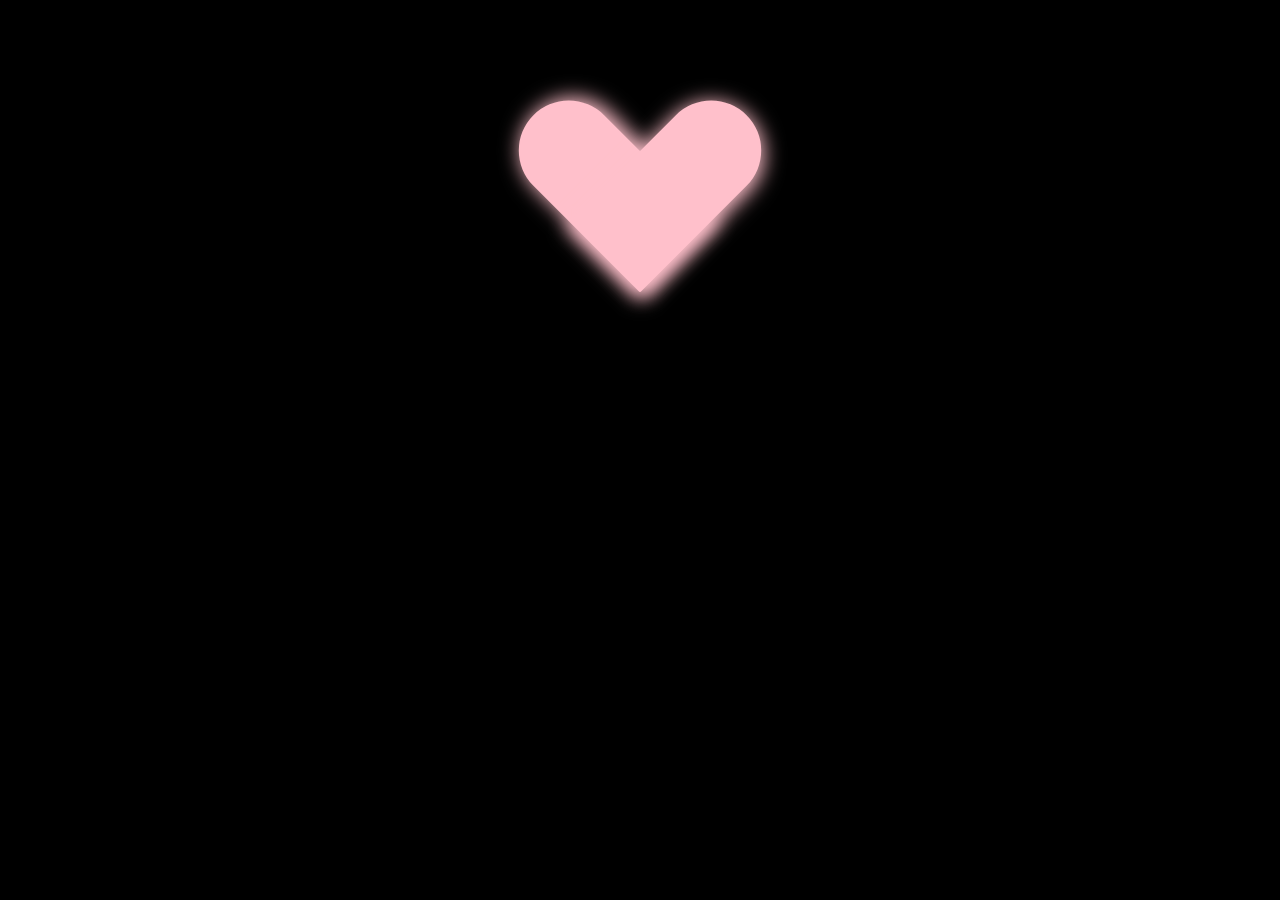
<file: index.html>
<!DOCTYPE html>
<html lang="en">
  <head>
    <meta charset="UTF-8" />
    <meta http-equiv="X-UA-Compatible" content="IE=edge" />
    <meta name="viewport" content="width=device-width, initial-scale=1.0" />
    <title>动态爱心</title>
  </head>
  <!-- 引入外部样式 -->
  <link rel="stylesheet" href="./heart.css" />

  <body>
    <div class="box">
      <div class="left"></div>
      <div class="right"></div>
    </div>
  </body>
</html>
</file>
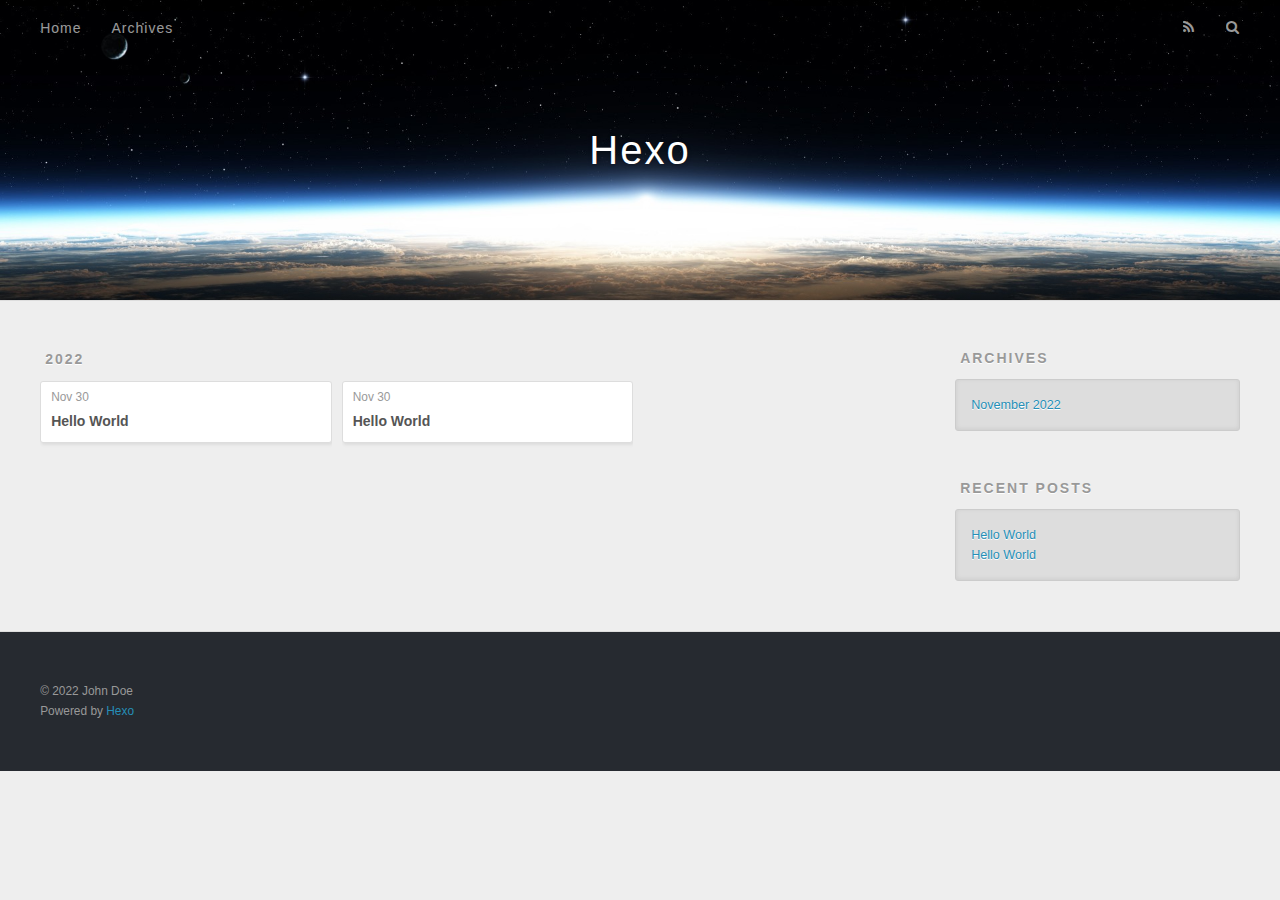
<file: archives/index.html>
<!DOCTYPE html>
<html>
<head>
  <meta charset="utf-8">
  

  
  <title>Archives | Hexo</title>
  <meta name="viewport" content="width=device-width, initial-scale=1, maximum-scale=1">
  <meta property="og:type" content="website">
<meta property="og:title" content="Hexo">
<meta property="og:url" content="http://example.com/archives/index.html">
<meta property="og:site_name" content="Hexo">
<meta property="og:locale" content="en_US">
<meta property="article:author" content="John Doe">
<meta name="twitter:card" content="summary">
  
    <link rel="alternate" href="/atom.xml" title="Hexo" type="application/atom+xml">
  
  
    <link rel="icon" href="/favicon.png">
  
  
    <link href="//fonts.googleapis.com/css?family=Source+Code+Pro" rel="stylesheet" type="text/css">
  
  
<link rel="stylesheet" href="/css/style.css">

<meta name="generator" content="Hexo 5.4.2"></head>

<body>
  <div id="container">
    <div id="wrap">
      <header id="header">
  <div id="banner"></div>
  <div id="header-outer" class="outer">
    <div id="header-title" class="inner">
      <h1 id="logo-wrap">
        <a href="/" id="logo">Hexo</a>
      </h1>
      
    </div>
    <div id="header-inner" class="inner">
      <nav id="main-nav">
        <a id="main-nav-toggle" class="nav-icon"></a>
        
          <a class="main-nav-link" href="/">Home</a>
        
          <a class="main-nav-link" href="/archives">Archives</a>
        
      </nav>
      <nav id="sub-nav">
        
          <a id="nav-rss-link" class="nav-icon" href="/atom.xml" title="RSS Feed"></a>
        
        <a id="nav-search-btn" class="nav-icon" title="Search"></a>
      </nav>
      <div id="search-form-wrap">
        <form action="//google.com/search" method="get" accept-charset="UTF-8" class="search-form"><input type="search" name="q" class="search-form-input" placeholder="Search"><button type="submit" class="search-form-submit">&#xF002;</button><input type="hidden" name="sitesearch" value="http://example.com"></form>
      </div>
    </div>
  </div>
</header>
      <div class="outer">
        <section id="main">
  
  
    
    
      
      
      <section class="archives-wrap">
        <div class="archive-year-wrap">
          <a href="/archives/2022" class="archive-year">2022</a>
        </div>
        <div class="archives">
    
    <article class="archive-article archive-type-post">
  <div class="archive-article-inner">
    <header class="archive-article-header">
      <a href="/2022/11/30/My-New-Post/" class="archive-article-date">
  <time datetime="2022-11-30T08:48:54.856Z" itemprop="datePublished">Nov 30</time>
</a>
      
  
    <h1 itemprop="name">
      <a class="archive-article-title" href="/2022/11/30/My-New-Post/">Hello World</a>
    </h1>
  

    </header>
  </div>
</article>
  
    
    
    <article class="archive-article archive-type-post">
  <div class="archive-article-inner">
    <header class="archive-article-header">
      <a href="/2022/11/30/hello-world/" class="archive-article-date">
  <time datetime="2022-11-30T08:43:27.532Z" itemprop="datePublished">Nov 30</time>
</a>
      
  
    <h1 itemprop="name">
      <a class="archive-article-title" href="/2022/11/30/hello-world/">Hello World</a>
    </h1>
  

    </header>
  </div>
</article>
  
  
    </div></section>
  


</section>
        
          <aside id="sidebar">
  
    

  
    

  
    
  
    
  <div class="widget-wrap">
    <h3 class="widget-title">Archives</h3>
    <div class="widget">
      <ul class="archive-list"><li class="archive-list-item"><a class="archive-list-link" href="/archives/2022/11/">November 2022</a></li></ul>
    </div>
  </div>


  
    
  <div class="widget-wrap">
    <h3 class="widget-title">Recent Posts</h3>
    <div class="widget">
      <ul>
        
          <li>
            <a href="/2022/11/30/My-New-Post/">Hello World</a>
          </li>
        
          <li>
            <a href="/2022/11/30/hello-world/">Hello World</a>
          </li>
        
      </ul>
    </div>
  </div>

  
</aside>
        
      </div>
      <footer id="footer">
  
  <div class="outer">
    <div id="footer-info" class="inner">
      &copy; 2022 John Doe<br>
      Powered by <a href="http://hexo.io/" target="_blank">Hexo</a>
    </div>
  </div>
</footer>
    </div>
    <nav id="mobile-nav">
  
    <a href="/" class="mobile-nav-link">Home</a>
  
    <a href="/archives" class="mobile-nav-link">Archives</a>
  
</nav>
    

<script src="//ajax.googleapis.com/ajax/libs/jquery/2.0.3/jquery.min.js"></script>


  
<link rel="stylesheet" href="/fancybox/jquery.fancybox.css">

  
<script src="/fancybox/jquery.fancybox.pack.js"></script>




<script src="/js/script.js"></script>




  </div>
</body>
</html>
</file>
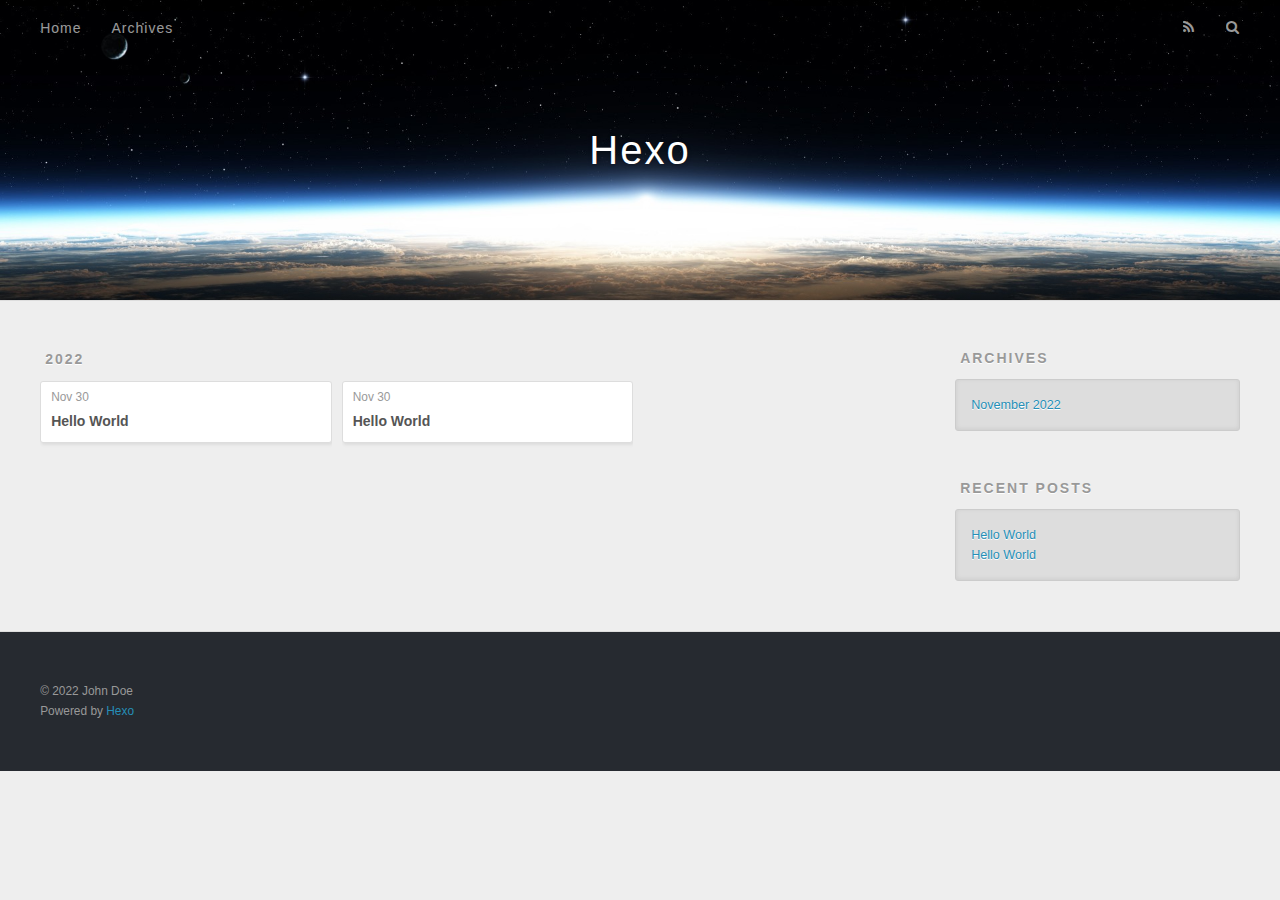
<file: archives/2022/index.html>
<!DOCTYPE html>
<html>
<head>
  <meta charset="utf-8">
  

  
  <title>Archives: 2022 | Hexo</title>
  <meta name="viewport" content="width=device-width, initial-scale=1, maximum-scale=1">
  <meta property="og:type" content="website">
<meta property="og:title" content="Hexo">
<meta property="og:url" content="http://example.com/archives/2022/index.html">
<meta property="og:site_name" content="Hexo">
<meta property="og:locale" content="en_US">
<meta property="article:author" content="John Doe">
<meta name="twitter:card" content="summary">
  
    <link rel="alternate" href="/atom.xml" title="Hexo" type="application/atom+xml">
  
  
    <link rel="icon" href="/favicon.png">
  
  
    <link href="//fonts.googleapis.com/css?family=Source+Code+Pro" rel="stylesheet" type="text/css">
  
  
<link rel="stylesheet" href="/css/style.css">

<meta name="generator" content="Hexo 5.4.2"></head>

<body>
  <div id="container">
    <div id="wrap">
      <header id="header">
  <div id="banner"></div>
  <div id="header-outer" class="outer">
    <div id="header-title" class="inner">
      <h1 id="logo-wrap">
        <a href="/" id="logo">Hexo</a>
      </h1>
      
    </div>
    <div id="header-inner" class="inner">
      <nav id="main-nav">
        <a id="main-nav-toggle" class="nav-icon"></a>
        
          <a class="main-nav-link" href="/">Home</a>
        
          <a class="main-nav-link" href="/archives">Archives</a>
        
      </nav>
      <nav id="sub-nav">
        
          <a id="nav-rss-link" class="nav-icon" href="/atom.xml" title="RSS Feed"></a>
        
        <a id="nav-search-btn" class="nav-icon" title="Search"></a>
      </nav>
      <div id="search-form-wrap">
        <form action="//google.com/search" method="get" accept-charset="UTF-8" class="search-form"><input type="search" name="q" class="search-form-input" placeholder="Search"><button type="submit" class="search-form-submit">&#xF002;</button><input type="hidden" name="sitesearch" value="http://example.com"></form>
      </div>
    </div>
  </div>
</header>
      <div class="outer">
        <section id="main">
  
  
    
    
      
      
      <section class="archives-wrap">
        <div class="archive-year-wrap">
          <a href="/archives/2022" class="archive-year">2022</a>
        </div>
        <div class="archives">
    
    <article class="archive-article archive-type-post">
  <div class="archive-article-inner">
    <header class="archive-article-header">
      <a href="/2022/11/30/My-New-Post/" class="archive-article-date">
  <time datetime="2022-11-30T08:48:54.856Z" itemprop="datePublished">Nov 30</time>
</a>
      
  
    <h1 itemprop="name">
      <a class="archive-article-title" href="/2022/11/30/My-New-Post/">Hello World</a>
    </h1>
  

    </header>
  </div>
</article>
  
    
    
    <article class="archive-article archive-type-post">
  <div class="archive-article-inner">
    <header class="archive-article-header">
      <a href="/2022/11/30/hello-world/" class="archive-article-date">
  <time datetime="2022-11-30T08:43:27.532Z" itemprop="datePublished">Nov 30</time>
</a>
      
  
    <h1 itemprop="name">
      <a class="archive-article-title" href="/2022/11/30/hello-world/">Hello World</a>
    </h1>
  

    </header>
  </div>
</article>
  
  
    </div></section>
  


</section>
        
          <aside id="sidebar">
  
    

  
    

  
    
  
    
  <div class="widget-wrap">
    <h3 class="widget-title">Archives</h3>
    <div class="widget">
      <ul class="archive-list"><li class="archive-list-item"><a class="archive-list-link" href="/archives/2022/11/">November 2022</a></li></ul>
    </div>
  </div>


  
    
  <div class="widget-wrap">
    <h3 class="widget-title">Recent Posts</h3>
    <div class="widget">
      <ul>
        
          <li>
            <a href="/2022/11/30/My-New-Post/">Hello World</a>
          </li>
        
          <li>
            <a href="/2022/11/30/hello-world/">Hello World</a>
          </li>
        
      </ul>
    </div>
  </div>

  
</aside>
        
      </div>
      <footer id="footer">
  
  <div class="outer">
    <div id="footer-info" class="inner">
      &copy; 2022 John Doe<br>
      Powered by <a href="http://hexo.io/" target="_blank">Hexo</a>
    </div>
  </div>
</footer>
    </div>
    <nav id="mobile-nav">
  
    <a href="/" class="mobile-nav-link">Home</a>
  
    <a href="/archives" class="mobile-nav-link">Archives</a>
  
</nav>
    

<script src="//ajax.googleapis.com/ajax/libs/jquery/2.0.3/jquery.min.js"></script>


  
<link rel="stylesheet" href="/fancybox/jquery.fancybox.css">

  
<script src="/fancybox/jquery.fancybox.pack.js"></script>




<script src="/js/script.js"></script>




  </div>
</body>
</html>
</file>
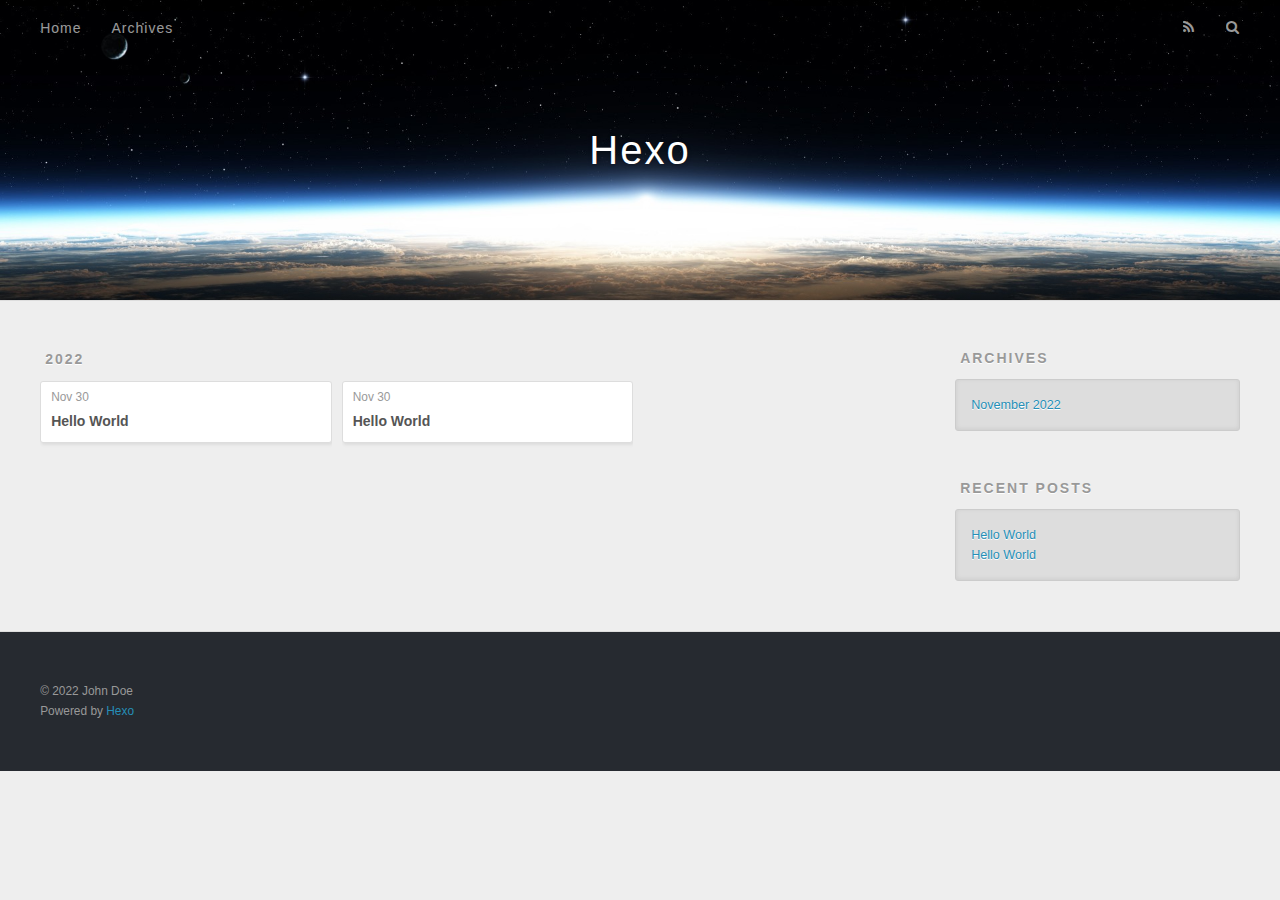
<file: archives/2022/11/index.html>
<!DOCTYPE html>
<html>
<head>
  <meta charset="utf-8">
  

  
  <title>Archives: 2022/11 | Hexo</title>
  <meta name="viewport" content="width=device-width, initial-scale=1, maximum-scale=1">
  <meta property="og:type" content="website">
<meta property="og:title" content="Hexo">
<meta property="og:url" content="http://example.com/archives/2022/11/index.html">
<meta property="og:site_name" content="Hexo">
<meta property="og:locale" content="en_US">
<meta property="article:author" content="John Doe">
<meta name="twitter:card" content="summary">
  
    <link rel="alternate" href="/atom.xml" title="Hexo" type="application/atom+xml">
  
  
    <link rel="icon" href="/favicon.png">
  
  
    <link href="//fonts.googleapis.com/css?family=Source+Code+Pro" rel="stylesheet" type="text/css">
  
  
<link rel="stylesheet" href="/css/style.css">

<meta name="generator" content="Hexo 5.4.2"></head>

<body>
  <div id="container">
    <div id="wrap">
      <header id="header">
  <div id="banner"></div>
  <div id="header-outer" class="outer">
    <div id="header-title" class="inner">
      <h1 id="logo-wrap">
        <a href="/" id="logo">Hexo</a>
      </h1>
      
    </div>
    <div id="header-inner" class="inner">
      <nav id="main-nav">
        <a id="main-nav-toggle" class="nav-icon"></a>
        
          <a class="main-nav-link" href="/">Home</a>
        
          <a class="main-nav-link" href="/archives">Archives</a>
        
      </nav>
      <nav id="sub-nav">
        
          <a id="nav-rss-link" class="nav-icon" href="/atom.xml" title="RSS Feed"></a>
        
        <a id="nav-search-btn" class="nav-icon" title="Search"></a>
      </nav>
      <div id="search-form-wrap">
        <form action="//google.com/search" method="get" accept-charset="UTF-8" class="search-form"><input type="search" name="q" class="search-form-input" placeholder="Search"><button type="submit" class="search-form-submit">&#xF002;</button><input type="hidden" name="sitesearch" value="http://example.com"></form>
      </div>
    </div>
  </div>
</header>
      <div class="outer">
        <section id="main">
  
  
    
    
      
      
      <section class="archives-wrap">
        <div class="archive-year-wrap">
          <a href="/archives/2022" class="archive-year">2022</a>
        </div>
        <div class="archives">
    
    <article class="archive-article archive-type-post">
  <div class="archive-article-inner">
    <header class="archive-article-header">
      <a href="/2022/11/30/My-New-Post/" class="archive-article-date">
  <time datetime="2022-11-30T08:48:54.856Z" itemprop="datePublished">Nov 30</time>
</a>
      
  
    <h1 itemprop="name">
      <a class="archive-article-title" href="/2022/11/30/My-New-Post/">Hello World</a>
    </h1>
  

    </header>
  </div>
</article>
  
    
    
    <article class="archive-article archive-type-post">
  <div class="archive-article-inner">
    <header class="archive-article-header">
      <a href="/2022/11/30/hello-world/" class="archive-article-date">
  <time datetime="2022-11-30T08:43:27.532Z" itemprop="datePublished">Nov 30</time>
</a>
      
  
    <h1 itemprop="name">
      <a class="archive-article-title" href="/2022/11/30/hello-world/">Hello World</a>
    </h1>
  

    </header>
  </div>
</article>
  
  
    </div></section>
  


</section>
        
          <aside id="sidebar">
  
    

  
    

  
    
  
    
  <div class="widget-wrap">
    <h3 class="widget-title">Archives</h3>
    <div class="widget">
      <ul class="archive-list"><li class="archive-list-item"><a class="archive-list-link" href="/archives/2022/11/">November 2022</a></li></ul>
    </div>
  </div>


  
    
  <div class="widget-wrap">
    <h3 class="widget-title">Recent Posts</h3>
    <div class="widget">
      <ul>
        
          <li>
            <a href="/2022/11/30/My-New-Post/">Hello World</a>
          </li>
        
          <li>
            <a href="/2022/11/30/hello-world/">Hello World</a>
          </li>
        
      </ul>
    </div>
  </div>

  
</aside>
        
      </div>
      <footer id="footer">
  
  <div class="outer">
    <div id="footer-info" class="inner">
      &copy; 2022 John Doe<br>
      Powered by <a href="http://hexo.io/" target="_blank">Hexo</a>
    </div>
  </div>
</footer>
    </div>
    <nav id="mobile-nav">
  
    <a href="/" class="mobile-nav-link">Home</a>
  
    <a href="/archives" class="mobile-nav-link">Archives</a>
  
</nav>
    

<script src="//ajax.googleapis.com/ajax/libs/jquery/2.0.3/jquery.min.js"></script>


  
<link rel="stylesheet" href="/fancybox/jquery.fancybox.css">

  
<script src="/fancybox/jquery.fancybox.pack.js"></script>




<script src="/js/script.js"></script>




  </div>
</body>
</html>
</file>
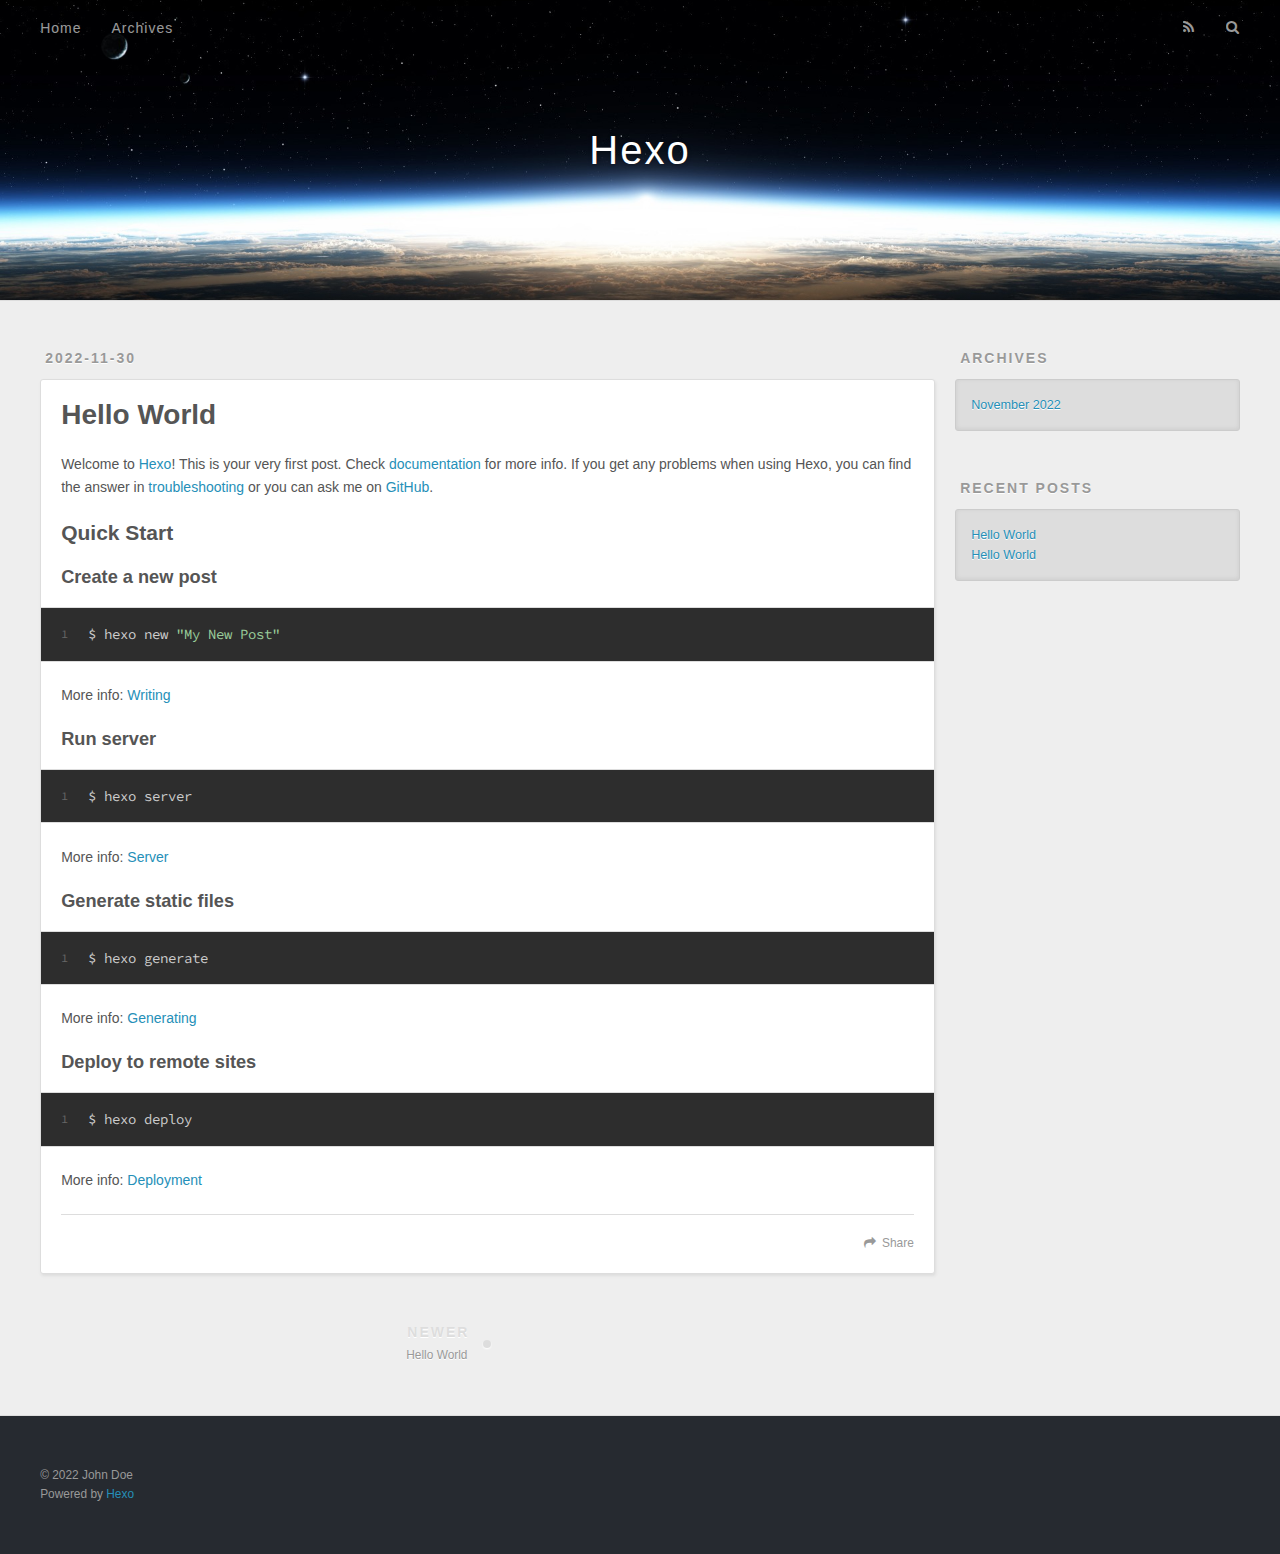
<file: 2022/11/30/hello-world/index.html>
<!DOCTYPE html>
<html>
<head>
  <meta charset="utf-8">
  

  
  <title>Hello World | Hexo</title>
  <meta name="viewport" content="width=device-width, initial-scale=1, maximum-scale=1">
  <meta name="description" content="Welcome to Hexo! This is your very first post. Check documentation for more info. If you get any problems when using Hexo, you can find the answer in troubleshooting or you can ask me on GitHub. Quick">
<meta property="og:type" content="article">
<meta property="og:title" content="Hello World">
<meta property="og:url" content="http://example.com/2022/11/30/hello-world/index.html">
<meta property="og:site_name" content="Hexo">
<meta property="og:description" content="Welcome to Hexo! This is your very first post. Check documentation for more info. If you get any problems when using Hexo, you can find the answer in troubleshooting or you can ask me on GitHub. Quick">
<meta property="og:locale" content="en_US">
<meta property="article:published_time" content="2022-11-30T08:43:27.532Z">
<meta property="article:modified_time" content="2022-11-30T08:57:03.666Z">
<meta property="article:author" content="John Doe">
<meta name="twitter:card" content="summary">
  
    <link rel="alternate" href="/atom.xml" title="Hexo" type="application/atom+xml">
  
  
    <link rel="icon" href="/favicon.png">
  
  
    <link href="//fonts.googleapis.com/css?family=Source+Code+Pro" rel="stylesheet" type="text/css">
  
  
<link rel="stylesheet" href="/css/style.css">

<meta name="generator" content="Hexo 5.4.2"></head>

<body>
  <div id="container">
    <div id="wrap">
      <header id="header">
  <div id="banner"></div>
  <div id="header-outer" class="outer">
    <div id="header-title" class="inner">
      <h1 id="logo-wrap">
        <a href="/" id="logo">Hexo</a>
      </h1>
      
    </div>
    <div id="header-inner" class="inner">
      <nav id="main-nav">
        <a id="main-nav-toggle" class="nav-icon"></a>
        
          <a class="main-nav-link" href="/">Home</a>
        
          <a class="main-nav-link" href="/archives">Archives</a>
        
      </nav>
      <nav id="sub-nav">
        
          <a id="nav-rss-link" class="nav-icon" href="/atom.xml" title="RSS Feed"></a>
        
        <a id="nav-search-btn" class="nav-icon" title="Search"></a>
      </nav>
      <div id="search-form-wrap">
        <form action="//google.com/search" method="get" accept-charset="UTF-8" class="search-form"><input type="search" name="q" class="search-form-input" placeholder="Search"><button type="submit" class="search-form-submit">&#xF002;</button><input type="hidden" name="sitesearch" value="http://example.com"></form>
      </div>
    </div>
  </div>
</header>
      <div class="outer">
        <section id="main"><article id="post-hello-world" class="article article-type-post" itemscope itemprop="blogPost">
  <div class="article-meta">
    <a href="/2022/11/30/hello-world/" class="article-date">
  <time datetime="2022-11-30T08:43:27.532Z" itemprop="datePublished">2022-11-30</time>
</a>
    
  </div>
  <div class="article-inner">
    
    
      <header class="article-header">
        
  
    <h1 class="article-title" itemprop="name">
      Hello World
    </h1>
  

      </header>
    
    <div class="article-entry" itemprop="articleBody">
      
        <p>Welcome to <a target="_blank" rel="noopener" href="https://hexo.io/">Hexo</a>! This is your very first post. Check <a target="_blank" rel="noopener" href="https://hexo.io/docs/">documentation</a> for more info. If you get any problems when using Hexo, you can find the answer in <a target="_blank" rel="noopener" href="https://hexo.io/docs/troubleshooting.html">troubleshooting</a> or you can ask me on <a target="_blank" rel="noopener" href="https://github.com/hexojs/hexo/issues">GitHub</a>.</p>
<h2 id="Quick-Start"><a href="#Quick-Start" class="headerlink" title="Quick Start"></a>Quick Start</h2><h3 id="Create-a-new-post"><a href="#Create-a-new-post" class="headerlink" title="Create a new post"></a>Create a new post</h3><figure class="highlight bash"><table><tr><td class="gutter"><pre><span class="line">1</span><br></pre></td><td class="code"><pre><span class="line">$ hexo new <span class="string">&quot;My New Post&quot;</span></span><br></pre></td></tr></table></figure>

<p>More info: <a target="_blank" rel="noopener" href="https://hexo.io/docs/writing.html">Writing</a></p>
<h3 id="Run-server"><a href="#Run-server" class="headerlink" title="Run server"></a>Run server</h3><figure class="highlight bash"><table><tr><td class="gutter"><pre><span class="line">1</span><br></pre></td><td class="code"><pre><span class="line">$ hexo server</span><br></pre></td></tr></table></figure>

<p>More info: <a target="_blank" rel="noopener" href="https://hexo.io/docs/server.html">Server</a></p>
<h3 id="Generate-static-files"><a href="#Generate-static-files" class="headerlink" title="Generate static files"></a>Generate static files</h3><figure class="highlight bash"><table><tr><td class="gutter"><pre><span class="line">1</span><br></pre></td><td class="code"><pre><span class="line">$ hexo generate</span><br></pre></td></tr></table></figure>

<p>More info: <a target="_blank" rel="noopener" href="https://hexo.io/docs/generating.html">Generating</a></p>
<h3 id="Deploy-to-remote-sites"><a href="#Deploy-to-remote-sites" class="headerlink" title="Deploy to remote sites"></a>Deploy to remote sites</h3><figure class="highlight bash"><table><tr><td class="gutter"><pre><span class="line">1</span><br></pre></td><td class="code"><pre><span class="line">$ hexo deploy</span><br></pre></td></tr></table></figure>

<p>More info: <a target="_blank" rel="noopener" href="https://hexo.io/docs/one-command-deployment.html">Deployment</a></p>

      
    </div>
    <footer class="article-footer">
      <a data-url="http://example.com/2022/11/30/hello-world/" data-id="clb3ews6z00006kt84glidij9" class="article-share-link">Share</a>
      
      
    </footer>
  </div>
  
    
<nav id="article-nav">
  
    <a href="/2022/11/30/My-New-Post/" id="article-nav-newer" class="article-nav-link-wrap">
      <strong class="article-nav-caption">Newer</strong>
      <div class="article-nav-title">
        
          Hello World
        
      </div>
    </a>
  
  
</nav>

  
</article>

</section>
        
          <aside id="sidebar">
  
    

  
    

  
    
  
    
  <div class="widget-wrap">
    <h3 class="widget-title">Archives</h3>
    <div class="widget">
      <ul class="archive-list"><li class="archive-list-item"><a class="archive-list-link" href="/archives/2022/11/">November 2022</a></li></ul>
    </div>
  </div>


  
    
  <div class="widget-wrap">
    <h3 class="widget-title">Recent Posts</h3>
    <div class="widget">
      <ul>
        
          <li>
            <a href="/2022/11/30/My-New-Post/">Hello World</a>
          </li>
        
          <li>
            <a href="/2022/11/30/hello-world/">Hello World</a>
          </li>
        
      </ul>
    </div>
  </div>

  
</aside>
        
      </div>
      <footer id="footer">
  
  <div class="outer">
    <div id="footer-info" class="inner">
      &copy; 2022 John Doe<br>
      Powered by <a href="http://hexo.io/" target="_blank">Hexo</a>
    </div>
  </div>
</footer>
    </div>
    <nav id="mobile-nav">
  
    <a href="/" class="mobile-nav-link">Home</a>
  
    <a href="/archives" class="mobile-nav-link">Archives</a>
  
</nav>
    

<script src="//ajax.googleapis.com/ajax/libs/jquery/2.0.3/jquery.min.js"></script>


  
<link rel="stylesheet" href="/fancybox/jquery.fancybox.css">

  
<script src="/fancybox/jquery.fancybox.pack.js"></script>




<script src="/js/script.js"></script>




  </div>
</body>
</html>
</file>
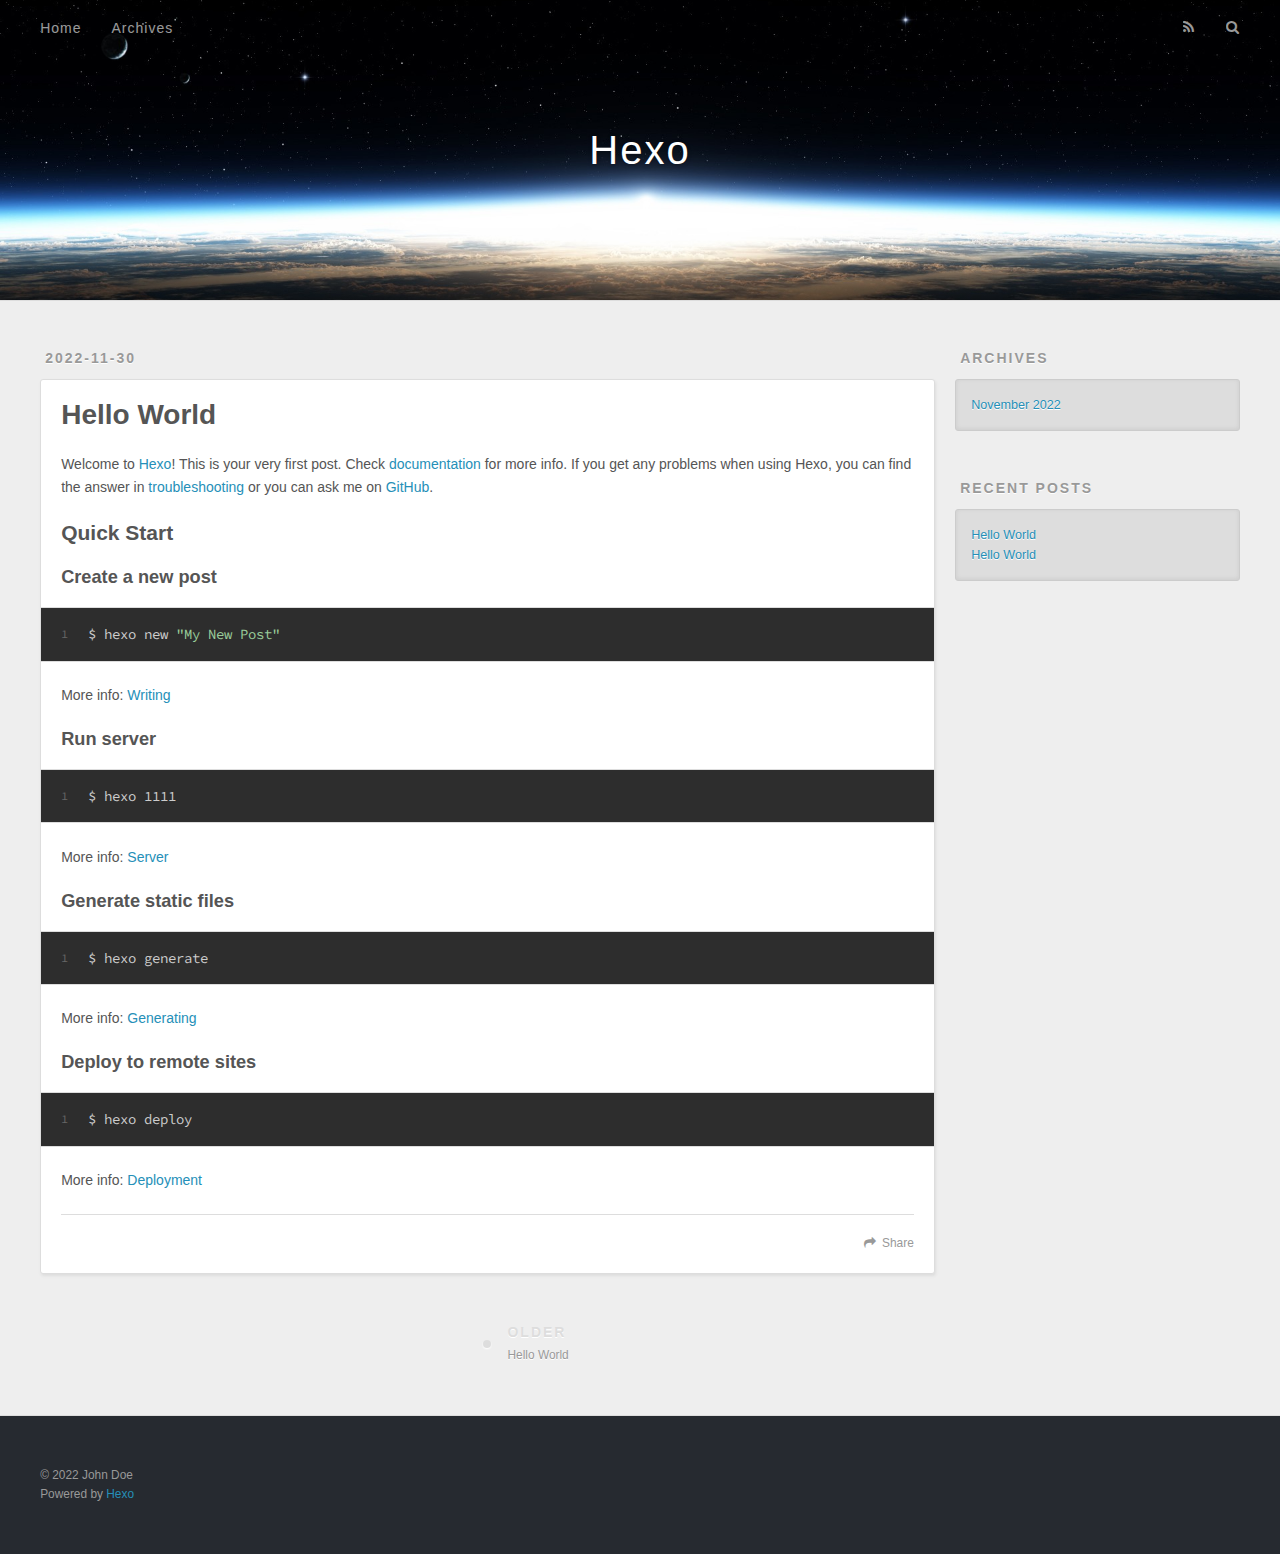
<file: 2022/11/30/My-New-Post/index.html>
<!DOCTYPE html>
<html>
<head>
  <meta charset="utf-8">
  

  
  <title>Hello World | Hexo</title>
  <meta name="viewport" content="width=device-width, initial-scale=1, maximum-scale=1">
  <meta name="description" content="Welcome to Hexo! This is your very first post. Check documentation for more info. If you get any problems when using Hexo, you can find the answer in troubleshooting or you can ask me on GitHub. Quick">
<meta property="og:type" content="article">
<meta property="og:title" content="Hello World">
<meta property="og:url" content="http://example.com/2022/11/30/My-New-Post/index.html">
<meta property="og:site_name" content="Hexo">
<meta property="og:description" content="Welcome to Hexo! This is your very first post. Check documentation for more info. If you get any problems when using Hexo, you can find the answer in troubleshooting or you can ask me on GitHub. Quick">
<meta property="og:locale" content="en_US">
<meta property="article:published_time" content="2022-11-30T08:48:54.856Z">
<meta property="article:modified_time" content="2022-11-30T09:05:48.325Z">
<meta property="article:author" content="John Doe">
<meta name="twitter:card" content="summary">
  
    <link rel="alternate" href="/atom.xml" title="Hexo" type="application/atom+xml">
  
  
    <link rel="icon" href="/favicon.png">
  
  
    <link href="//fonts.googleapis.com/css?family=Source+Code+Pro" rel="stylesheet" type="text/css">
  
  
<link rel="stylesheet" href="/css/style.css">

<meta name="generator" content="Hexo 5.4.2"></head>

<body>
  <div id="container">
    <div id="wrap">
      <header id="header">
  <div id="banner"></div>
  <div id="header-outer" class="outer">
    <div id="header-title" class="inner">
      <h1 id="logo-wrap">
        <a href="/" id="logo">Hexo</a>
      </h1>
      
    </div>
    <div id="header-inner" class="inner">
      <nav id="main-nav">
        <a id="main-nav-toggle" class="nav-icon"></a>
        
          <a class="main-nav-link" href="/">Home</a>
        
          <a class="main-nav-link" href="/archives">Archives</a>
        
      </nav>
      <nav id="sub-nav">
        
          <a id="nav-rss-link" class="nav-icon" href="/atom.xml" title="RSS Feed"></a>
        
        <a id="nav-search-btn" class="nav-icon" title="Search"></a>
      </nav>
      <div id="search-form-wrap">
        <form action="//google.com/search" method="get" accept-charset="UTF-8" class="search-form"><input type="search" name="q" class="search-form-input" placeholder="Search"><button type="submit" class="search-form-submit">&#xF002;</button><input type="hidden" name="sitesearch" value="http://example.com"></form>
      </div>
    </div>
  </div>
</header>
      <div class="outer">
        <section id="main"><article id="post-My-New-Post" class="article article-type-post" itemscope itemprop="blogPost">
  <div class="article-meta">
    <a href="/2022/11/30/My-New-Post/" class="article-date">
  <time datetime="2022-11-30T08:48:54.856Z" itemprop="datePublished">2022-11-30</time>
</a>
    
  </div>
  <div class="article-inner">
    
    
      <header class="article-header">
        
  
    <h1 class="article-title" itemprop="name">
      Hello World
    </h1>
  

      </header>
    
    <div class="article-entry" itemprop="articleBody">
      
        <p>Welcome to <a target="_blank" rel="noopener" href="https://hexo.io/">Hexo</a>! This is your very first post. Check <a target="_blank" rel="noopener" href="https://hexo.io/docs/">documentation</a> for more info. If you get any problems when using Hexo, you can find the answer in <a target="_blank" rel="noopener" href="https://hexo.io/docs/troubleshooting.html">troubleshooting</a> or you can ask me on <a target="_blank" rel="noopener" href="https://github.com/hexojs/hexo/issues">GitHub</a>.</p>
<h2 id="Quick-Start"><a href="#Quick-Start" class="headerlink" title="Quick Start"></a>Quick Start</h2><h3 id="Create-a-new-post"><a href="#Create-a-new-post" class="headerlink" title="Create a new post"></a>Create a new post</h3><figure class="highlight bash"><table><tr><td class="gutter"><pre><span class="line">1</span><br></pre></td><td class="code"><pre><span class="line">$ hexo new <span class="string">&quot;My New Post&quot;</span></span><br></pre></td></tr></table></figure>

<p>More info: <a target="_blank" rel="noopener" href="https://hexo.io/docs/writing.html">Writing</a></p>
<h3 id="Run-server"><a href="#Run-server" class="headerlink" title="Run server"></a>Run server</h3><figure class="highlight bash"><table><tr><td class="gutter"><pre><span class="line">1</span><br></pre></td><td class="code"><pre><span class="line">$ hexo 1111</span><br></pre></td></tr></table></figure>

<p>More info: <a target="_blank" rel="noopener" href="https://hexo.io/docs/server.html">Server</a></p>
<h3 id="Generate-static-files"><a href="#Generate-static-files" class="headerlink" title="Generate static files"></a>Generate static files</h3><figure class="highlight bash"><table><tr><td class="gutter"><pre><span class="line">1</span><br></pre></td><td class="code"><pre><span class="line">$ hexo generate</span><br></pre></td></tr></table></figure>

<p>More info: <a target="_blank" rel="noopener" href="https://hexo.io/docs/generating.html">Generating</a></p>
<h3 id="Deploy-to-remote-sites"><a href="#Deploy-to-remote-sites" class="headerlink" title="Deploy to remote sites"></a>Deploy to remote sites</h3><figure class="highlight bash"><table><tr><td class="gutter"><pre><span class="line">1</span><br></pre></td><td class="code"><pre><span class="line">$ hexo deploy</span><br></pre></td></tr></table></figure>

<p>More info: <a target="_blank" rel="noopener" href="https://hexo.io/docs/one-command-deployment.html">Deployment</a></p>

      
    </div>
    <footer class="article-footer">
      <a data-url="http://example.com/2022/11/30/My-New-Post/" data-id="clb3fanyq0000ict82vtb5x1t" class="article-share-link">Share</a>
      
      
    </footer>
  </div>
  
    
<nav id="article-nav">
  
  
    <a href="/2022/11/30/hello-world/" id="article-nav-older" class="article-nav-link-wrap">
      <strong class="article-nav-caption">Older</strong>
      <div class="article-nav-title">Hello World</div>
    </a>
  
</nav>

  
</article>

</section>
        
          <aside id="sidebar">
  
    

  
    

  
    
  
    
  <div class="widget-wrap">
    <h3 class="widget-title">Archives</h3>
    <div class="widget">
      <ul class="archive-list"><li class="archive-list-item"><a class="archive-list-link" href="/archives/2022/11/">November 2022</a></li></ul>
    </div>
  </div>


  
    
  <div class="widget-wrap">
    <h3 class="widget-title">Recent Posts</h3>
    <div class="widget">
      <ul>
        
          <li>
            <a href="/2022/11/30/My-New-Post/">Hello World</a>
          </li>
        
          <li>
            <a href="/2022/11/30/hello-world/">Hello World</a>
          </li>
        
      </ul>
    </div>
  </div>

  
</aside>
        
      </div>
      <footer id="footer">
  
  <div class="outer">
    <div id="footer-info" class="inner">
      &copy; 2022 John Doe<br>
      Powered by <a href="http://hexo.io/" target="_blank">Hexo</a>
    </div>
  </div>
</footer>
    </div>
    <nav id="mobile-nav">
  
    <a href="/" class="mobile-nav-link">Home</a>
  
    <a href="/archives" class="mobile-nav-link">Archives</a>
  
</nav>
    

<script src="//ajax.googleapis.com/ajax/libs/jquery/2.0.3/jquery.min.js"></script>


  
<link rel="stylesheet" href="/fancybox/jquery.fancybox.css">

  
<script src="/fancybox/jquery.fancybox.pack.js"></script>




<script src="/js/script.js"></script>




  </div>
</body>
</html>
</file>
<file: heart.css>
body {
    /* 背景 颜色为黑色 */
    background-color: black;
}

.box {
    /* 背景颜色为了定义爱心位置
    margin定位到中间
     animation: heard 1s linear infinite alternate
     让爱心1秒来回缩放自动一次
    */
    /* background-color: aqua; */
    height: 200px;
    width: 200px;
    margin: 100px auto;
    animation: heard 1s linear infinite alternate;
}
/* @keyframes 关键帧 
    在0%时为正常大小 
    在100%时为1.2倍大小
*/
@keyframes heard {
    0%{

        transform: scale(1);
        
        }
        
    100%{
        transform: scale(1.2);
        
        }
}
.left {
    /* 爱心背景颜色为红色 宽高为200 向左浮动 
    不然会每一个都是一整行 border-radius让爱心上边变圆角 
    transform: rotate(-45deg) translateX(20px) 旋转-45度并沿着X轴位移20像素 
    box-shadow: 2px 2px 20px 2px red; 阴影部分 为红色*/
    background-color: pink;
    height: 200px;
    width: 100px;
    float: left;
    border-radius: 60px 60px 0px 0px ;
    transform: rotate(-45deg) translateX(20px);
    box-shadow: 3px 3px 20px 3px pink;
}

.right {
      /* 爱心背景颜色为红色 宽高为200 向左浮动 
    不然会每一个都是一整行 border-radius让爱心上边变圆角 
    transform: rotate(-45deg) translateX(20px) 旋转-45度并沿着X轴位移20像素 
    box-shadow: 2px 2px 20px 2px red; 阴影部分 为红色*/
    background-color: pink;
    height: 200px;
    width: 100px;
    float: left;
    border-radius: 60px 60px 0 0 ;
    transform: rotate(45deg) translateX(-20px);
    box-shadow: 3px 3px 20px 3px pink;
}
</file>
<file: css/style.css>
body {
  width: 100%;
}
body:before,
body:after {
  content: "";
  display: table;
}
body:after {
  clear: both;
}
html,
body,
div,
span,
applet,
object,
iframe,
h1,
h2,
h3,
h4,
h5,
h6,
p,
blockquote,
pre,
a,
abbr,
acronym,
address,
big,
cite,
code,
del,
dfn,
em,
img,
ins,
kbd,
q,
s,
samp,
small,
strike,
strong,
sub,
sup,
tt,
var,
dl,
dt,
dd,
ol,
ul,
li,
fieldset,
form,
label,
legend,
table,
caption,
tbody,
tfoot,
thead,
tr,
th,
td {
  margin: 0;
  padding: 0;
  border: 0;
  outline: 0;
  font-weight: inherit;
  font-style: inherit;
  font-family: inherit;
  font-size: 100%;
  vertical-align: baseline;
}
body {
  line-height: 1;
  color: #000;
  background: #fff;
}
ol,
ul {
  list-style: none;
}
table {
  border-collapse: separate;
  border-spacing: 0;
  vertical-align: middle;
}
caption,
th,
td {
  text-align: left;
  font-weight: normal;
  vertical-align: middle;
}
a img {
  border: none;
}
input,
button {
  margin: 0;
  padding: 0;
}
input::-moz-focus-inner,
button::-moz-focus-inner {
  border: 0;
  padding: 0;
}
@font-face {
  font-family: FontAwesome;
  font-style: normal;
  font-weight: normal;
  src: url("fonts/fontawesome-webfont.eot?v=#4.0.3");
  src: url("fonts/fontawesome-webfont.eot?#iefix&v=#4.0.3") format("embedded-opentype"), url("fonts/fontawesome-webfont.woff?v=#4.0.3") format("woff"), url("fonts/fontawesome-webfont.ttf?v=#4.0.3") format("truetype"), url("fonts/fontawesome-webfont.svg#fontawesomeregular?v=#4.0.3") format("svg");
}
html,
body,
#container {
  height: 100%;
}
body {
  background: #eee;
  font: 14px -apple-system, BlinkMacSystemFont, "Segoe UI", "Roboto", "Oxygen", "Ubuntu", "Cantarell", "Fira Sans", "Droid Sans", "Helvetica Neue", sans-serif;
  -webkit-text-size-adjust: 100%;
}
.outer {
  max-width: 1220px;
  margin: 0 auto;
  padding: 0 20px;
}
.outer:before,
.outer:after {
  content: "";
  display: table;
}
.outer:after {
  clear: both;
}
.inner {
  display: inline;
  float: left;
  width: 98.33333333333333%;
  margin: 0 0.833333333333333%;
}
.left,
.alignleft {
  float: left;
}
.right,
.alignright {
  float: right;
}
.clear {
  clear: both;
}
#container {
  position: relative;
}
.mobile-nav-on {
  overflow: hidden;
}
#wrap {
  height: 100%;
  width: 100%;
  position: absolute;
  top: 0;
  left: 0;
  -webkit-transition: 0.2s ease-out;
  -moz-transition: 0.2s ease-out;
  -ms-transition: 0.2s ease-out;
  transition: 0.2s ease-out;
  z-index: 1;
  background: #eee;
}
.mobile-nav-on #wrap {
  left: 280px;
}
@media screen and (min-width: 768px) {
  #main {
    display: inline;
    float: left;
    width: 73.33333333333333%;
    margin: 0 0.833333333333333%;
  }
}
.article-date,
.article-category-link,
.archive-year,
.widget-title {
  text-decoration: none;
  text-transform: uppercase;
  letter-spacing: 2px;
  color: #999;
  margin-bottom: 1em;
  margin-left: 5px;
  line-height: 1em;
  text-shadow: 0 1px #fff;
  font-weight: bold;
}
.article-inner,
.archive-article-inner {
  background: #fff;
  -webkit-box-shadow: 1px 2px 3px #ddd;
  box-shadow: 1px 2px 3px #ddd;
  border: 1px solid #ddd;
  border-radius: 3px;
}
.article-entry h1,
.widget h1 {
  font-size: 2em;
}
.article-entry h2,
.widget h2 {
  font-size: 1.5em;
}
.article-entry h3,
.widget h3 {
  font-size: 1.3em;
}
.article-entry h4,
.widget h4 {
  font-size: 1.2em;
}
.article-entry h5,
.widget h5 {
  font-size: 1em;
}
.article-entry h6,
.widget h6 {
  font-size: 1em;
  color: #999;
}
.article-entry hr,
.widget hr {
  border: 1px dashed #ddd;
}
.article-entry strong,
.widget strong {
  font-weight: bold;
}
.article-entry em,
.widget em,
.article-entry cite,
.widget cite {
  font-style: italic;
}
.article-entry sup,
.widget sup,
.article-entry sub,
.widget sub {
  font-size: 0.75em;
  line-height: 0;
  position: relative;
  vertical-align: baseline;
}
.article-entry sup,
.widget sup {
  top: -0.5em;
}
.article-entry sub,
.widget sub {
  bottom: -0.2em;
}
.article-entry small,
.widget small {
  font-size: 0.85em;
}
.article-entry acronym,
.widget acronym,
.article-entry abbr,
.widget abbr {
  border-bottom: 1px dotted;
}
.article-entry ul,
.widget ul,
.article-entry ol,
.widget ol,
.article-entry dl,
.widget dl {
  margin: 0 20px;
  line-height: 1.6em;
}
.article-entry ul ul,
.widget ul ul,
.article-entry ol ul,
.widget ol ul,
.article-entry ul ol,
.widget ul ol,
.article-entry ol ol,
.widget ol ol {
  margin-top: 0;
  margin-bottom: 0;
}
.article-entry ul,
.widget ul {
  list-style: disc;
}
.article-entry ol,
.widget ol {
  list-style: decimal;
}
.article-entry dt,
.widget dt {
  font-weight: bold;
}
#header {
  height: 300px;
  position: relative;
  border-bottom: 1px solid #ddd;
}
#header:before,
#header:after {
  content: "";
  position: absolute;
  left: 0;
  right: 0;
  height: 40px;
}
#header:before {
  top: 0;
  background: -webkit-linear-gradient(rgba(0,0,0,0.2), transparent);
  background: -moz-linear-gradient(rgba(0,0,0,0.2), transparent);
  background: -ms-linear-gradient(rgba(0,0,0,0.2), transparent);
  background: linear-gradient(rgba(0,0,0,0.2), transparent);
}
#header:after {
  bottom: 0;
  background: -webkit-linear-gradient(transparent, rgba(0,0,0,0.2));
  background: -moz-linear-gradient(transparent, rgba(0,0,0,0.2));
  background: -ms-linear-gradient(transparent, rgba(0,0,0,0.2));
  background: linear-gradient(transparent, rgba(0,0,0,0.2));
}
#header-outer {
  height: 100%;
  position: relative;
}
#header-inner {
  position: relative;
  overflow: hidden;
}
#banner {
  position: absolute;
  top: 0;
  left: 0;
  width: 100%;
  height: 100%;
  background: url("images/banner.jpg") center #000;
  background-size: cover;
  z-index: -1;
}
#header-title {
  text-align: center;
  height: 40px;
  position: absolute;
  top: 50%;
  left: 0;
  margin-top: -20px;
}
#logo,
#subtitle {
  text-decoration: none;
  color: #fff;
  font-weight: 300;
  text-shadow: 0 1px 4px rgba(0,0,0,0.3);
}
#logo {
  font-size: 40px;
  line-height: 40px;
  letter-spacing: 2px;
}
#subtitle {
  font-size: 16px;
  line-height: 16px;
  letter-spacing: 1px;
}
#subtitle-wrap {
  margin-top: 16px;
}
#main-nav {
  float: left;
  margin-left: -15px;
}
.nav-icon,
.main-nav-link {
  float: left;
  color: #fff;
  opacity: 0.6;
  text-decoration: none;
  text-shadow: 0 1px rgba(0,0,0,0.2);
  -webkit-transition: opacity 0.2s;
  -moz-transition: opacity 0.2s;
  -ms-transition: opacity 0.2s;
  transition: opacity 0.2s;
  display: block;
  padding: 20px 15px;
}
.nav-icon:hover,
.main-nav-link:hover {
  opacity: 1;
}
.nav-icon {
  font-family: FontAwesome;
  text-align: center;
  font-size: 14px;
  width: 14px;
  height: 14px;
  padding: 20px 15px;
  position: relative;
  cursor: pointer;
}
.main-nav-link {
  font-weight: 300;
  letter-spacing: 1px;
}
@media screen and (max-width: 479px) {
  .main-nav-link {
    display: none;
  }
}
#main-nav-toggle {
  display: none;
}
#main-nav-toggle:before {
  content: "\f0c9";
}
@media screen and (max-width: 479px) {
  #main-nav-toggle {
    display: block;
  }
}
#sub-nav {
  float: right;
  margin-right: -15px;
}
#nav-rss-link:before {
  content: "\f09e";
}
#nav-search-btn:before {
  content: "\f002";
}
#search-form-wrap {
  position: absolute;
  top: 15px;
  width: 150px;
  height: 30px;
  right: -150px;
  opacity: 0;
  -webkit-transition: 0.2s ease-out;
  -moz-transition: 0.2s ease-out;
  -ms-transition: 0.2s ease-out;
  transition: 0.2s ease-out;
}
#search-form-wrap.on {
  opacity: 1;
  right: 0;
}
@media screen and (max-width: 479px) {
  #search-form-wrap {
    width: 100%;
    right: -100%;
  }
}
.search-form {
  position: absolute;
  top: 0;
  left: 0;
  right: 0;
  background: #fff;
  padding: 5px 15px;
  border-radius: 15px;
  -webkit-box-shadow: 0 0 10px rgba(0,0,0,0.3);
  box-shadow: 0 0 10px rgba(0,0,0,0.3);
}
.search-form-input {
  border: none;
  background: none;
  color: #555;
  width: 100%;
  font: 13px -apple-system, BlinkMacSystemFont, "Segoe UI", "Roboto", "Oxygen", "Ubuntu", "Cantarell", "Fira Sans", "Droid Sans", "Helvetica Neue", sans-serif;
  outline: none;
}
.search-form-input::-webkit-search-results-decoration,
.search-form-input::-webkit-search-cancel-button {
  -webkit-appearance: none;
}
.search-form-submit {
  position: absolute;
  top: 50%;
  right: 10px;
  margin-top: -7px;
  font: 13px FontAwesome;
  border: none;
  background: none;
  color: #bbb;
  cursor: pointer;
}
.search-form-submit:hover,
.search-form-submit:focus {
  color: #777;
}
.article {
  margin: 50px 0;
}
.article-inner {
  overflow: hidden;
}
.article-meta:before,
.article-meta:after {
  content: "";
  display: table;
}
.article-meta:after {
  clear: both;
}
.article-date {
  float: left;
}
.article-category {
  float: left;
  line-height: 1em;
  color: #ccc;
  text-shadow: 0 1px #fff;
  margin-left: 8px;
}
.article-category:before {
  content: "\2022";
}
.article-category-link {
  margin: 0 12px 1em;
}
.article-header {
  padding: 20px 20px 0;
}
.article-title {
  text-decoration: none;
  font-size: 2em;
  font-weight: bold;
  color: #555;
  line-height: 1.1em;
  -webkit-transition: color 0.2s;
  -moz-transition: color 0.2s;
  -ms-transition: color 0.2s;
  transition: color 0.2s;
}
a.article-title:hover {
  color: #258fb8;
}
.article-entry {
  color: #555;
  padding: 0 20px;
}
.article-entry:before,
.article-entry:after {
  content: "";
  display: table;
}
.article-entry:after {
  clear: both;
}
.article-entry p,
.article-entry table {
  line-height: 1.6em;
  margin: 1.6em 0;
}
.article-entry h1,
.article-entry h2,
.article-entry h3,
.article-entry h4,
.article-entry h5,
.article-entry h6 {
  font-weight: bold;
}
.article-entry h1,
.article-entry h2,
.article-entry h3,
.article-entry h4,
.article-entry h5,
.article-entry h6 {
  line-height: 1.1em;
  margin: 1.1em 0;
}
.article-entry a {
  color: #258fb8;
  text-decoration: none;
}
.article-entry a:hover {
  text-decoration: underline;
}
.article-entry ul,
.article-entry ol,
.article-entry dl {
  margin-top: 1.6em;
  margin-bottom: 1.6em;
}
.article-entry img,
.article-entry video {
  max-width: 100%;
  height: auto;
  display: block;
  margin: auto;
}
.article-entry iframe {
  border: none;
}
.article-entry table {
  width: 100%;
  border-collapse: collapse;
  border-spacing: 0;
}
.article-entry th {
  font-weight: bold;
  border-bottom: 3px solid #ddd;
  padding-bottom: 0.5em;
}
.article-entry td {
  border-bottom: 1px solid #ddd;
  padding: 10px 0;
}
.article-entry blockquote {
  font-family: Georgia, "Times New Roman", serif;
  font-size: 1.4em;
  margin: 1.6em 20px;
  text-align: center;
}
.article-entry blockquote footer {
  font-size: 14px;
  margin: 1.6em 0;
  font-family: -apple-system, BlinkMacSystemFont, "Segoe UI", "Roboto", "Oxygen", "Ubuntu", "Cantarell", "Fira Sans", "Droid Sans", "Helvetica Neue", sans-serif;
}
.article-entry blockquote footer cite:before {
  content: "—";
  padding: 0 0.5em;
}
.article-entry .pullquote {
  text-align: left;
  width: 45%;
  margin: 0;
}
.article-entry .pullquote.left {
  margin-left: 0.5em;
  margin-right: 1em;
}
.article-entry .pullquote.right {
  margin-right: 0.5em;
  margin-left: 1em;
}
.article-entry .caption {
  color: #999;
  display: block;
  font-size: 0.9em;
  margin-top: 0.5em;
  position: relative;
  text-align: center;
}
.article-entry .video-container {
  position: relative;
  padding-top: 56.25%;
  height: 0;
  overflow: hidden;
}
.article-entry .video-container iframe,
.article-entry .video-container object,
.article-entry .video-container embed {
  position: absolute;
  top: 0;
  left: 0;
  width: 100%;
  height: 100%;
  margin-top: 0;
}
.article-more-link a {
  display: inline-block;
  line-height: 1em;
  padding: 6px 15px;
  border-radius: 15px;
  background: #eee;
  color: #999;
  text-shadow: 0 1px #fff;
  text-decoration: none;
}
.article-more-link a:hover {
  background: #258fb8;
  color: #fff;
  text-decoration: none;
  text-shadow: 0 1px #1e7293;
}
.article-footer {
  font-size: 0.85em;
  line-height: 1.6em;
  border-top: 1px solid #ddd;
  padding-top: 1.6em;
  margin: 0 20px 20px;
}
.article-footer:before,
.article-footer:after {
  content: "";
  display: table;
}
.article-footer:after {
  clear: both;
}
.article-footer a {
  color: #999;
  text-decoration: none;
}
.article-footer a:hover {
  color: #555;
}
.article-tag-list-item {
  float: left;
  margin-right: 10px;
}
.article-tag-list-link:before {
  content: "#";
}
.article-comment-link {
  float: right;
}
.article-comment-link:before {
  content: "\f075";
  font-family: FontAwesome;
  padding-right: 8px;
}
.article-share-link {
  cursor: pointer;
  float: right;
  margin-left: 20px;
}
.article-share-link:before {
  content: "\f064";
  font-family: FontAwesome;
  padding-right: 6px;
}
#article-nav {
  position: relative;
}
#article-nav:before,
#article-nav:after {
  content: "";
  display: table;
}
#article-nav:after {
  clear: both;
}
@media screen and (min-width: 768px) {
  #article-nav {
    margin: 50px 0;
  }
  #article-nav:before {
    width: 8px;
    height: 8px;
    position: absolute;
    top: 50%;
    left: 50%;
    margin-top: -4px;
    margin-left: -4px;
    content: "";
    border-radius: 50%;
    background: #ddd;
    -webkit-box-shadow: 0 1px 2px #fff;
    box-shadow: 0 1px 2px #fff;
  }
}
.article-nav-link-wrap {
  text-decoration: none;
  text-shadow: 0 1px #fff;
  color: #999;
  -webkit-box-sizing: border-box;
  -moz-box-sizing: border-box;
  box-sizing: border-box;
  margin-top: 50px;
  text-align: center;
  display: block;
}
.article-nav-link-wrap:hover {
  color: #555;
}
@media screen and (min-width: 768px) {
  .article-nav-link-wrap {
    width: 50%;
    margin-top: 0;
  }
}
@media screen and (min-width: 768px) {
  #article-nav-newer {
    float: left;
    text-align: right;
    padding-right: 20px;
  }
}
@media screen and (min-width: 768px) {
  #article-nav-older {
    float: right;
    text-align: left;
    padding-left: 20px;
  }
}
.article-nav-caption {
  text-transform: uppercase;
  letter-spacing: 2px;
  color: #ddd;
  line-height: 1em;
  font-weight: bold;
}
#article-nav-newer .article-nav-caption {
  margin-right: -2px;
}
.article-nav-title {
  font-size: 0.85em;
  line-height: 1.6em;
  margin-top: 0.5em;
}
.article-share-box {
  position: absolute;
  display: none;
  background: #fff;
  -webkit-box-shadow: 1px 2px 10px rgba(0,0,0,0.2);
  box-shadow: 1px 2px 10px rgba(0,0,0,0.2);
  border-radius: 3px;
  margin-left: -145px;
  overflow: hidden;
  z-index: 1;
}
.article-share-box.on {
  display: block;
}
.article-share-input {
  width: 100%;
  background: none;
  -webkit-box-sizing: border-box;
  -moz-box-sizing: border-box;
  box-sizing: border-box;
  font: 14px -apple-system, BlinkMacSystemFont, "Segoe UI", "Roboto", "Oxygen", "Ubuntu", "Cantarell", "Fira Sans", "Droid Sans", "Helvetica Neue", sans-serif;
  padding: 0 15px;
  color: #555;
  outline: none;
  border: 1px solid #ddd;
  border-radius: 3px 3px 0 0;
  height: 36px;
  line-height: 36px;
}
.article-share-links {
  background: #eee;
}
.article-share-links:before,
.article-share-links:after {
  content: "";
  display: table;
}
.article-share-links:after {
  clear: both;
}
.article-share-twitter,
.article-share-facebook,
.article-share-pinterest,
.article-share-google {
  width: 50px;
  height: 36px;
  display: block;
  float: left;
  position: relative;
  color: #999;
  text-shadow: 0 1px #fff;
}
.article-share-twitter:before,
.article-share-facebook:before,
.article-share-pinterest:before,
.article-share-google:before {
  font-size: 20px;
  font-family: FontAwesome;
  width: 20px;
  height: 20px;
  position: absolute;
  top: 50%;
  left: 50%;
  margin-top: -10px;
  margin-left: -10px;
  text-align: center;
}
.article-share-twitter:hover,
.article-share-facebook:hover,
.article-share-pinterest:hover,
.article-share-google:hover {
  color: #fff;
}
.article-share-twitter:before {
  content: "\f099";
}
.article-share-twitter:hover {
  background: #00aced;
  text-shadow: 0 1px #008abe;
}
.article-share-facebook:before {
  content: "\f09a";
}
.article-share-facebook:hover {
  background: #3b5998;
  text-shadow: 0 1px #2f477a;
}
.article-share-pinterest:before {
  content: "\f0d2";
}
.article-share-pinterest:hover {
  background: #cb2027;
  text-shadow: 0 1px #a21a1f;
}
.article-share-google:before {
  content: "\f0d5";
}
.article-share-google:hover {
  background: #dd4b39;
  text-shadow: 0 1px #be3221;
}
.article-gallery {
  background: #000;
  position: relative;
}
.article-gallery-photos {
  position: relative;
  overflow: hidden;
}
.article-gallery-img {
  display: none;
  max-width: 100%;
}
.article-gallery-img:first-child {
  display: block;
}
.article-gallery-img.loaded {
  position: absolute;
  display: block;
}
.article-gallery-img img {
  display: block;
  max-width: 100%;
  margin: 0 auto;
}
#comments {
  background: #fff;
  -webkit-box-shadow: 1px 2px 3px #ddd;
  box-shadow: 1px 2px 3px #ddd;
  padding: 20px;
  border: 1px solid #ddd;
  border-radius: 3px;
  margin: 50px 0;
}
#comments a {
  color: #258fb8;
}
.archives-wrap {
  margin: 50px 0;
}
.archives:before,
.archives:after {
  content: "";
  display: table;
}
.archives:after {
  clear: both;
}
.archive-year-wrap {
  margin-bottom: 1em;
}
.archives {
  -webkit-column-gap: 10px;
  -moz-column-gap: 10px;
  column-gap: 10px;
}
@media screen and (min-width: 480px) and (max-width: 767px) {
  .archives {
    -webkit-column-count: 2;
    -moz-column-count: 2;
    column-count: 2;
  }
}
@media screen and (min-width: 768px) {
  .archives {
    -webkit-column-count: 3;
    -moz-column-count: 3;
    column-count: 3;
  }
}
.archive-article {
  -webkit-column-break-inside: avoid;
  page-break-inside: avoid;
  overflow: hidden;
  break-inside: avoid-column;
}
.archive-article-inner {
  padding: 10px;
  margin-bottom: 15px;
}
.archive-article-title {
  text-decoration: none;
  font-weight: bold;
  color: #555;
  -webkit-transition: color 0.2s;
  -moz-transition: color 0.2s;
  -ms-transition: color 0.2s;
  transition: color 0.2s;
  line-height: 1.6em;
}
.archive-article-title:hover {
  color: #258fb8;
}
.archive-article-footer {
  margin-top: 1em;
}
.archive-article-date {
  color: #999;
  text-decoration: none;
  font-size: 0.85em;
  line-height: 1em;
  margin-bottom: 0.5em;
  display: block;
}
#page-nav {
  margin: 50px auto;
  background: #fff;
  -webkit-box-shadow: 1px 2px 3px #ddd;
  box-shadow: 1px 2px 3px #ddd;
  border: 1px solid #ddd;
  border-radius: 3px;
  text-align: center;
  color: #999;
  overflow: hidden;
}
#page-nav:before,
#page-nav:after {
  content: "";
  display: table;
}
#page-nav:after {
  clear: both;
}
#page-nav a,
#page-nav span {
  padding: 10px 20px;
  line-height: 1;
  height: 2ex;
}
#page-nav a {
  color: #999;
  text-decoration: none;
}
#page-nav a:hover {
  background: #999;
  color: #fff;
}
#page-nav .prev {
  float: left;
}
#page-nav .next {
  float: right;
}
#page-nav .page-number {
  display: inline-block;
}
@media screen and (max-width: 479px) {
  #page-nav .page-number {
    display: none;
  }
}
#page-nav .current {
  color: #555;
  font-weight: bold;
}
#page-nav .space {
  color: #ddd;
}
#footer {
  background: #262a30;
  padding: 50px 0;
  border-top: 1px solid #ddd;
  color: #999;
}
#footer a {
  color: #258fb8;
  text-decoration: none;
}
#footer a:hover {
  text-decoration: underline;
}
#footer-info {
  line-height: 1.6em;
  font-size: 0.85em;
}
.article-entry pre,
.article-entry .highlight {
  background: #2d2d2d;
  margin: 0 -20px;
  padding: 15px 20px;
  border-style: solid;
  border-color: #ddd;
  border-width: 1px 0;
  overflow: auto;
  color: #ccc;
  line-height: 22.400000000000002px;
}
.article-entry .highlight .gutter pre,
.article-entry .gist .gist-file .gist-data .line-numbers {
  color: #666;
  font-size: 0.85em;
}
.article-entry pre,
.article-entry code {
  font-family: "Source Code Pro", Consolas, Monaco, Menlo, Consolas, monospace;
}
.article-entry code {
  background: #eee;
  text-shadow: 0 1px #fff;
  padding: 0 0.3em;
}
.article-entry pre code {
  background: none;
  text-shadow: none;
  padding: 0;
}
.article-entry .highlight pre {
  border: none;
  margin: 0;
  padding: 0;
}
.article-entry .highlight table {
  margin: 0;
  width: auto;
}
.article-entry .highlight td {
  border: none;
  padding: 0;
}
.article-entry .highlight figcaption {
  font-size: 0.85em;
  color: #999;
  line-height: 1em;
  margin-bottom: 1em;
}
.article-entry .highlight figcaption:before,
.article-entry .highlight figcaption:after {
  content: "";
  display: table;
}
.article-entry .highlight figcaption:after {
  clear: both;
}
.article-entry .highlight figcaption a {
  float: right;
}
.article-entry .highlight .gutter pre {
  text-align: right;
  padding-right: 20px;
}
.article-entry .highlight .line {
  height: 22.400000000000002px;
}
.article-entry .highlight .line.marked {
  background: #515151;
}
.article-entry .gist {
  margin: 0 -20px;
  border-style: solid;
  border-color: #ddd;
  border-width: 1px 0;
  background: #2d2d2d;
  padding: 15px 20px 15px 0;
}
.article-entry .gist .gist-file {
  border: none;
  font-family: "Source Code Pro", Consolas, Monaco, Menlo, Consolas, monospace;
  margin: 0;
}
.article-entry .gist .gist-file .gist-data {
  background: none;
  border: none;
}
.article-entry .gist .gist-file .gist-data .line-numbers {
  background: none;
  border: none;
  padding: 0 20px 0 0;
}
.article-entry .gist .gist-file .gist-data .line-data {
  padding: 0 !important;
}
.article-entry .gist .gist-file .highlight {
  margin: 0;
  padding: 0;
  border: none;
}
.article-entry .gist .gist-file .gist-meta {
  background: #2d2d2d;
  color: #999;
  font: 0.85em -apple-system, BlinkMacSystemFont, "Segoe UI", "Roboto", "Oxygen", "Ubuntu", "Cantarell", "Fira Sans", "Droid Sans", "Helvetica Neue", sans-serif;
  text-shadow: 0 0;
  padding: 0;
  margin-top: 1em;
  margin-left: 20px;
}
.article-entry .gist .gist-file .gist-meta a {
  color: #258fb8;
  font-weight: normal;
}
.article-entry .gist .gist-file .gist-meta a:hover {
  text-decoration: underline;
}
pre .comment,
pre .title {
  color: #999;
}
pre .variable,
pre .attribute,
pre .tag,
pre .regexp,
pre .ruby .constant,
pre .xml .tag .title,
pre .xml .pi,
pre .xml .doctype,
pre .html .doctype,
pre .css .id,
pre .css .class,
pre .css .pseudo {
  color: #f2777a;
}
pre .number,
pre .preprocessor,
pre .built_in,
pre .literal,
pre .params,
pre .constant {
  color: #f99157;
}
pre .class,
pre .ruby .class .title,
pre .css .rules .attribute {
  color: #9c9;
}
pre .string,
pre .value,
pre .inheritance,
pre .header,
pre .ruby .symbol,
pre .xml .cdata {
  color: #9c9;
}
pre .css .hexcolor {
  color: #6cc;
}
pre .function,
pre .python .decorator,
pre .python .title,
pre .ruby .function .title,
pre .ruby .title .keyword,
pre .perl .sub,
pre .javascript .title,
pre .coffeescript .title {
  color: #69c;
}
pre .keyword,
pre .javascript .function {
  color: #c9c;
}
@media screen and (max-width: 479px) {
  #mobile-nav {
    position: absolute;
    top: 0;
    left: 0;
    width: 280px;
    height: 100%;
    background: #191919;
    border-right: 1px solid #fff;
  }
}
@media screen and (max-width: 479px) {
  .mobile-nav-link {
    display: block;
    color: #999;
    text-decoration: none;
    padding: 15px 20px;
    font-weight: bold;
  }
  .mobile-nav-link:hover {
    color: #fff;
  }
}
@media screen and (min-width: 768px) {
  #sidebar {
    display: inline;
    float: left;
    width: 23.333333333333332%;
    margin: 0 0.833333333333333%;
  }
}
.widget-wrap {
  margin: 50px 0;
}
.widget {
  color: #777;
  text-shadow: 0 1px #fff;
  background: #ddd;
  -webkit-box-shadow: 0 -1px 4px #ccc inset;
  box-shadow: 0 -1px 4px #ccc inset;
  border: 1px solid #ccc;
  padding: 15px;
  border-radius: 3px;
}
.widget a {
  color: #258fb8;
  text-decoration: none;
}
.widget a:hover {
  text-decoration: underline;
}
.widget ul ul,
.widget ol ul,
.widget dl ul,
.widget ul ol,
.widget ol ol,
.widget dl ol,
.widget ul dl,
.widget ol dl,
.widget dl dl {
  margin-left: 15px;
  list-style: disc;
}
.widget {
  line-height: 1.6em;
  word-wrap: break-word;
  font-size: 0.9em;
}
.widget ul,
.widget ol {
  list-style: none;
  margin: 0;
}
.widget ul ul,
.widget ol ul,
.widget ul ol,
.widget ol ol {
  margin: 0 20px;
}
.widget ul ul,
.widget ol ul {
  list-style: disc;
}
.widget ul ol,
.widget ol ol {
  list-style: decimal;
}
.category-list-count,
.tag-list-count,
.archive-list-count {
  padding-left: 5px;
  color: #999;
  font-size: 0.85em;
}
.category-list-count:before,
.tag-list-count:before,
.archive-list-count:before {
  content: "(";
}
.category-list-count:after,
.tag-list-count:after,
.archive-list-count:after {
  content: ")";
}
.tagcloud a {
  margin-right: 5px;
  display: inline-block;
}
</file>
